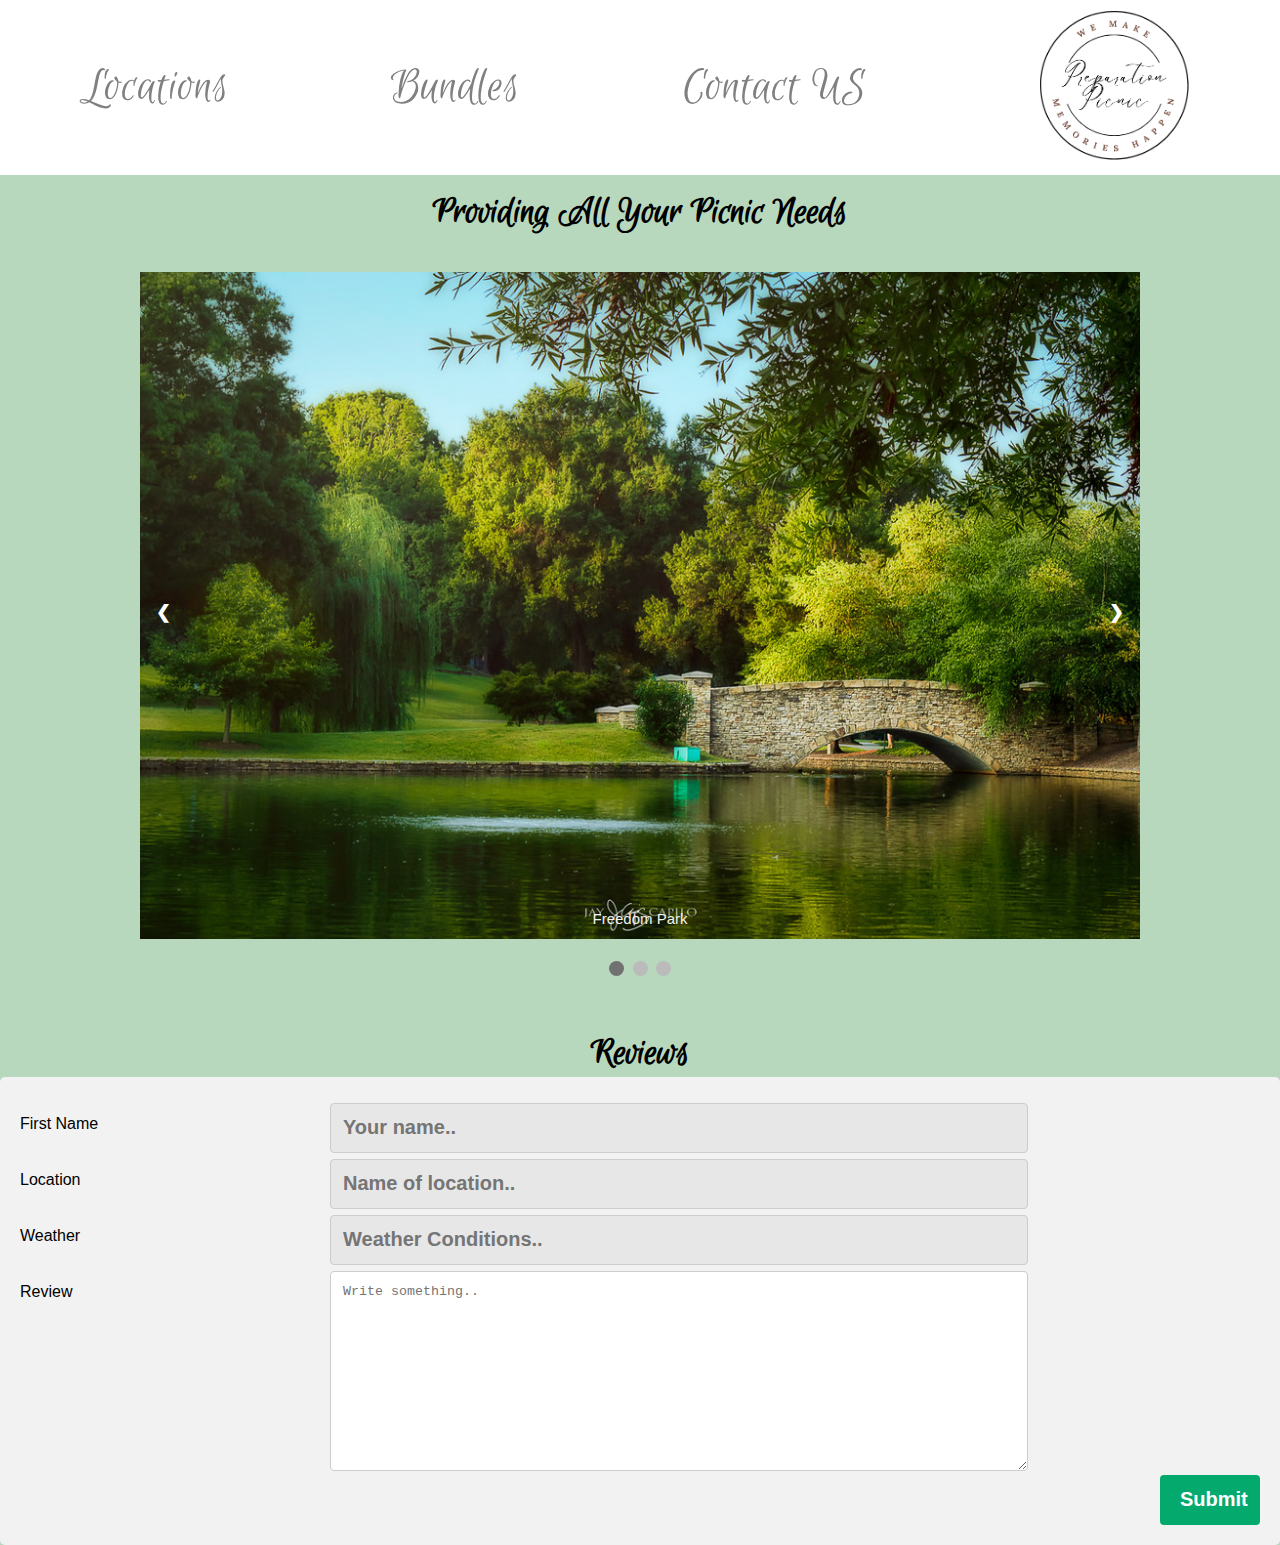
<file: index.html>
<!DOCTYPE html>
<html lang="en">

<head>
    <meta charset="UTF-8">
    <meta http-equiv="X-UA-Compatible" content="IE=edge">
    <meta name="viewport" content="width=device-width, initial-scale=1.0">
    <title>Preperation Picnic</title>
    <link href="https://fonts.googleapis.com/css2?family=Euphoria+Script&display=swap" rel="stylesheet">
    <link rel="stylesheet" href="style.css">
</head>

<body>

    <div class="heading">
        <div class="logo">
            <img src="images/logo.png" alt="logo" style="max-width: 150px">
        </div>
        <a href="products.html" class="item">Locations</a>
        <a href="bundles.html" class="item">Bundles</a>
        <a href="contact.html" class="item">Contact US</a>

    </div>

    <h1>Providing All Your Picnic Needs</h1>
    <BR>
    <BR>

    <div class="slideshow-container">

        <div class="mySlides fade">
            <img src="images/img1.jpg" style="width:100%">
            <div class="parkName">Freedom Park</div>
        </div>

        <div class="mySlides fade">
            <img src="images/img2.jpg" style="width:100%">
            <div class="parkName">McDowell Nature Center and Preserve</div>
        </div>

        <div class="mySlides fade">
            <img src="images/img3.jpg" style="width:100%">
            <div class="parkName"> Marshall Park</div>
        </div>

        <a class="prev" onclick="plusSlides(-1)">&#10094;</a>
        <a class="next" onclick="plusSlides(1)">&#10095;</a>

    </div>
    <br>

    <div style="text-align:center">
        <span class="dot" onclick="currentSlide(1)"></span>
        <span class="dot" onclick="currentSlide(2)"></span>
        <span class="dot" onclick="currentSlide(3)"></span>
    </div>

    <BR>
    <BR>

    <h1>Reviews</h1>

    <div class="container-review">
        <form action="action_page.php">
          <div class="row">
            <div class="col-25">
              <label for="fname">First Name</label>
            </div>
            <div class="col-75">
              <input type="text" id="fname" name="firstname" placeholder="Your name..">
            </div>
          </div>
          <div class="row">
            <div class="col-25">
              <label for="country">Location</label>
            </div>
            <div class="col-75">
                <input type="text" id="pname" name="parkname" placeholder="Name of location..">
            </div>
          </div>
          <div class="row">
            <div class="col-25">
              <label for="weather">Weather</label>
            </div>
            <div class="col-75">
                <input type="text" id="pname" name="parkname" placeholder="Weather Conditions..">
            </div>
          </div>
          <div class="row">
            <div class="col-25">
              <label for="subject">Review</label>
            </div>
            <div class="col-75">
              <textarea id="subject" name="subject" placeholder="Write something.." style="height:200px"></textarea>
            </div>
          </div>
          
          <div class="row">
            <input type="submit" value="Submit">
          </div>
        </form>
      </div>


    <script src="slideShow.js"></script>
</body>

</html>
</file>
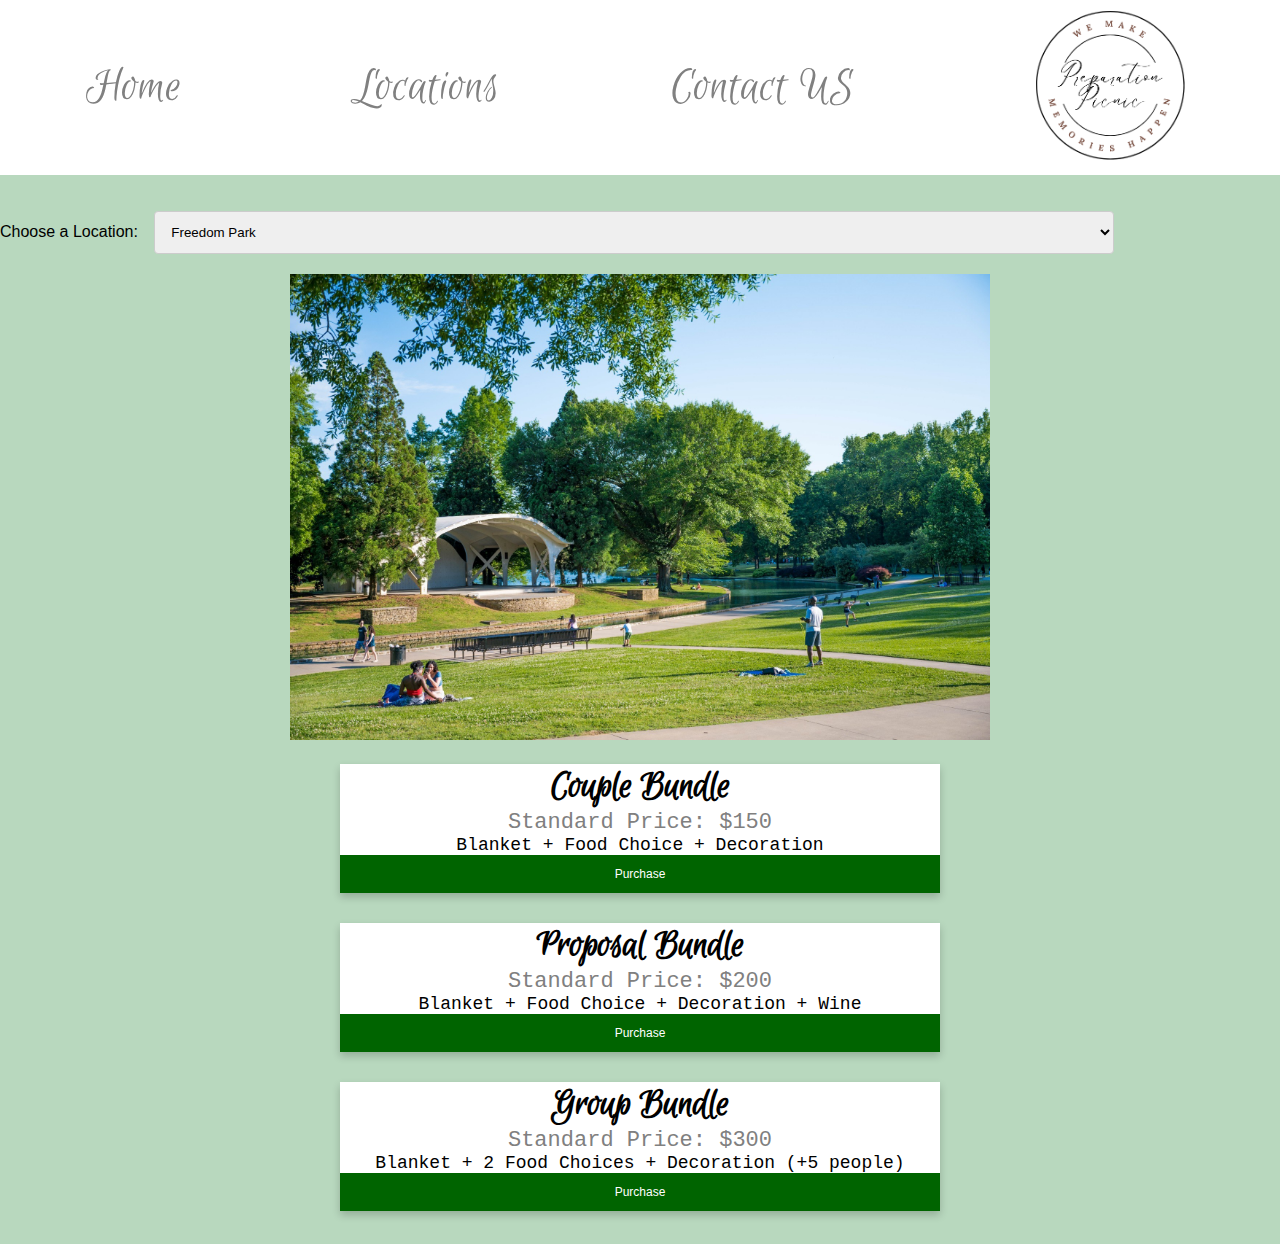
<file: bundles.html>
<!DOCTYPE html>
<html lang="en">

<head>
    <meta charset="UTF-8">
    <meta http-equiv="X-UA-Compatible" content="IE=edge">
    <meta name="viewport" content="width=device-width, initial-scale=1.0">
    <title>Preperation Picnic</title>
    <link href="https://fonts.googleapis.com/css2?family=Euphoria+Script&display=swap" rel="stylesheet">
    <link rel="stylesheet" href="style.css">
</head>

<body>

    <div class="heading">
        <div class="logo">
            <img src="images/logo.png" alt="logo" style="max-width: 150px">
        </div>
        <a href="index.html" class="item">Home</a>
        <a href="products.html" class="item">Locations</a>
        <a href="contact.html" class="item">Contact US</a>


    </div>

    <BR>
    <BR>

    <form action="/action_page.php">
        <label for="locations">Choose a Location:</label>
        <select id="places" onchange="changeParkDisplay(value)">
            <option value="0">Freedom Park</option>
            <option value="1">Romare Bearden Park</option>
            <option value="2">First Ward Park</option>
            <option value="3">McDowell Nature Center and Preserve</option>
            <option value="4">Independence Park</option>
            <option value="5">Midtown Park</option>
            <option value="6">Anne Springs Close Greenway</option>
            <option value="7">Latta Nature Preserve</option>
            <option value="8">Latta Park</option>
            <option value="9">Reedy Creek Park</option>
        </select>
    </form>

    <div class="parkDisplay">
        <img src="parks/freedom_park.jpg" id="pD" style="width:100%">
    </div>


    <div class="bundles" id="couple">
        <img src="picnics/couple.jpg" id="couplePic" style="width:100%; display: none;">
        <h1>Couple Bundle</h1>
        <p class="price">Standard Price: $150</p>
        <p>Blanket + Food Choice + Decoration</p>
        <p><button onclick="changeBundle(1)">Purchase</button></p>
    </div>

    <div class="bundles" id="proposal">
        <img src="picnics/proposal.jpg" id="proposalPic" style="width:100%; display:none;">
        <h1>Proposal Bundle</h1>
        <p class="price">Standard Price: $200</p>
        <p>Blanket + Food Choice + Decoration + Wine</p>
        <p><button onclick="changeBundle(2)">Purchase</button></p>
    </div>

    <div class="bundles" id="group">
        <img src="picnics/group.jpg" id="groupPic" style="width:100%; display: none;">
        <h1>Group Bundle</h1>
        <p class="price">Standard Price: $300</p>
        <p>Blanket + 2 Food Choices + Decoration (+5 people)</p>
        <p><button onclick="changeBundle(3)">Purchase</button></p>
    </div>

    <div class="container-review" id="purchaseID" style="display: none;">
        <form action="action_page.php">
            <div class="row">
                <div class="col-25">
                    <label for="fname">Date:</label>
                </div>
                <div class="col-75">
                    <input type="date" id="calanderDate" value="calanderDate" onchange="getdate(this.value)">
                </div>
            </div>
            <div class="row" id="blanket">
                <div class="col-25">
                    <label for="country">Blanket Color:</label>
                </div>
                <div class="col-75">
                    <select id="color">
                        <option value="r">red</option>
                        <option value="g">green</option>
                        <option value="b">blue</option>
                        <option value="y">yellow</option>
                        <option value="p">pink</option>
                        <option value="w">white</option>
                    </select>
                </div>
            </div>
            <div class="row">
                <div class="col-25">
                    <label for="foodChoice">Food Choice:</label>
                </div>
                <div class="col-75">
                    <select id="foodChoice">
                        <option value="sandwhiches">Sandwhiches</option>
                        <option value="pasta">Pasta</option>
                        <option value="wraps">Wraps</option>
                        <option value="salad">Salad</option>
                    </select>
                </div>
            </div>
            <div class="row" id="foodChoice2">
                <div class="col-25">
                    <label for="foodChoice2">Food Choice 2:</label>
                </div>
                <div class="col-75">
                    <select id="foodChoice2">
                        <option value="null"></option>
                        <option value="sandwhiches">Sandwhiches</option>
                        <option value="pasta">Pasta</option>
                        <option value="wraps">Wraps</option>
                        <option value="salad">Salad</option>
                        <option value="charcuterie">Charcuterie Board</option>
                        <option value="fruit">Fruit</option>
                    </select>
                </div>
            </div>
            <div class="row" id="wineChoices">
                <div class="col-25">
                    <label for="wineChoice">Wine:</label>
                </div>
                <div class="col-75">
                    <select id="wineChoice">
                        <option value="null"></option>
                        <option value="whiteWine">White Wine</option>
                        <option value="roseWine">Rose Wine</option>
                        <option value="redWine">Red Wine</option>
                        <option value="sparklingWine">Sparkling Wine</option>
                    </select>
                </div>
            </div>
            <div class="row">
                <div class="col-25">
                    <label for="decorationChoice">Floral Decoration:</label>
                </div>
                <div class="col-75">
                    <select id="decorationC">
                        <option value="sunflower">Sunflower</option>
                        <option value="rose">Rose</option>
                        <option value="tulip">Tulip</option>
                        <option value="blend">Blend</option>
                    </select>
                </div>
            </div>

            <BR>
                <p class="price" id="adjustments">Choosen date is hot: 25% discount</p>

            <div class="row">
                <div class="col-25">
                    <label for="priceFinal">Final Price: </label>
                </div>
                <div class="col-75">
                    <p class="price" id="finalPrice">$200</p>
                </div>
            </div>

                    <div class="row">
                        <input type="submit" value="Submit">
                    </div>
        </form>
    </div>

    <script src="app.js"></script>
</body>

</html>
</file>
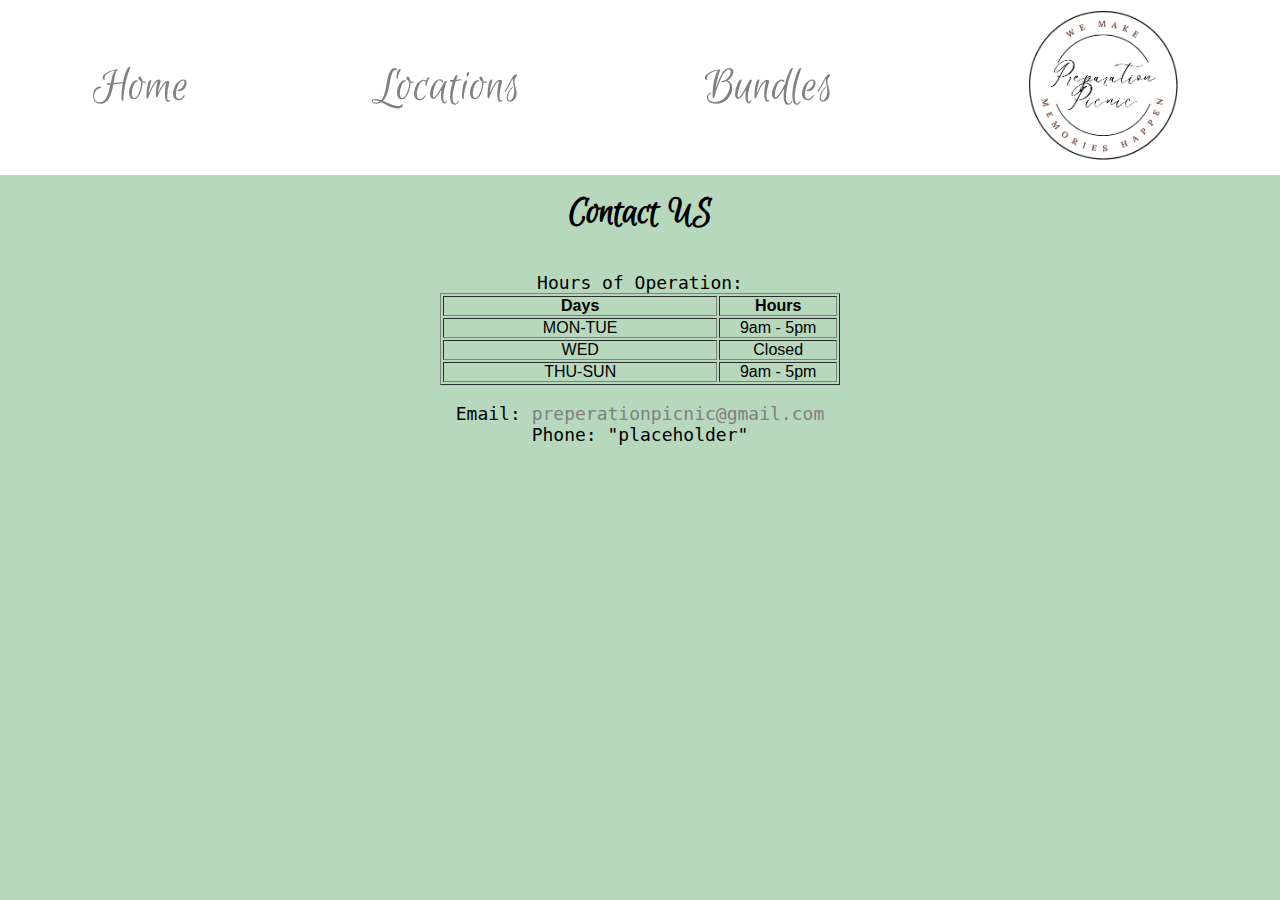
<file: contact.html>
<!DOCTYPE html>
<html lang="en">

<head>
    <meta charset="UTF-8">
    <meta http-equiv="X-UA-Compatible" content="IE=edge">
    <meta name="viewport" content="width=device-width, initial-scale=1.0">
    <title>Preperation Picnic</title>
    <link href="https://fonts.googleapis.com/css2?family=Euphoria+Script&display=swap" rel="stylesheet">
    <link rel="stylesheet" href="style.css">
</head>

<body>

    <div class="heading">
        <div class="logo">
            <img src="images/logo.png" alt="logo" style="max-width: 150px">
        </div>
        <a href="index.html" class="item">Home</a>
        <a href="products.html" class="item">Locations</a>
        <a href="bundles.html" class="item">Bundles</a>



    </div>

    <h1>Contact US</h1>
    <BR>
    <BR>
    <p>Hours of Operation:</p>
    <table class="calender" border width=400>
        <tr>
            <th width=70%>Days</th>
            <th width=30%>Hours</th>
        </tr>
        <tr>
            <td>MON-TUE</td>
            <td>9am - 5pm</td>
        </tr>
        <tr>
            <td>WED</td>
            <td>Closed</td>
        </tr>
        <tr>
            <td>THU-SUN</td>
            <td>9am - 5pm</td>
        </tr>
    </table>

    <BR>
    <p>Email: <a href="mailto:dermun20@gmail.com">preperationpicnic@gmail.com</a></p>
    <p>Phone: "placeholder"</p>



</body>

</html>
</file>
<file: style.css>
*{
    margin: 0;
    padding: 0;
    box-sizing: border-box;
}

A:link {
    color: gray
}

A:link {
    text-decoration: none;
}

A:visited,
A:active {
    color: green
}

A:visited,
A:active {
    text-decoration: none;
}

A:hover {
    text-decoration: overline;
    color: teal
}

body {
    background-color: #b8d8be;
}

.heading {
    display: -webkit-box;
    display: flex;
    justify-content: space-around;
    -webkit-box-align: center;
    align-items: center;
    background: white;
    font-size: 50px;
    text-align: center;
    font-family: 'Euphoria Script', cursive;
}

.logo {
    -webkit-box-ordinal-group: 2;
            order: 1;
    border-radius: 100%;
    line-height: 32px;
    padding: 10px;
}


h1 {
    margin-top: 15px;
    font-size: 40px;
    text-align: center;
    font-family: 'Euphoria Script', cursive;
}

P {font-size: 18px; font-family: monospace; text-align: center;}

.calender{
    text-align: center;
    margin-left: auto;
    margin-right: auto;
}

img {
    /*max-width: 150px;*/
    height: auto;
    align-items: center;
}

/* slide show container */
.slideshow-container {
    max-width: 1000px;
    position: relative;
    margin: auto;
  }

  .mySlides {
    display: none;
  }

  .prev, .next {
    cursor: pointer;
    position: absolute;
    top: 50%;
    width: auto;
    margin-top: -22px;
    padding: 16px;
    color: white;
    font-weight: bold;
    font-size: 18px;
    transition: 0.6s ease;
    border-radius: 0 3px 3px 0;
    user-select: none;
  }

  .next {
    right: 0;
    border-radius: 3px 0 0 3px;
  }
  
  .prev:hover, .next:hover {
    background-color: rgba(0,0,0,0.8);
  }

  .parkName {
    color: #f2f2f2;
    font-size: 15px;
    padding: 8px 12px;
    position: absolute;
    bottom: 8px;
    width: 100%;
    text-align: center;
  }

  .dot {
    cursor: pointer;
    height: 15px;
    width: 15px;
    margin: 0 2px;
    background-color: #bbb;
    border-radius: 50%;
    display: inline-block;
    transition: background-color 0.6s ease;
  }

  .active, .dot:hover {
    background-color: #717171;
  }
  
  /* Fading animation */
  .fade {
    animation-name: fade;
    animation-duration: 1.5s;
  }
  
  @keyframes fade {
    from {opacity: .4}
    to {opacity: 1}
  }


body{
    font-family: "Nunito",sans-serif;
}

.input{
    text-align: center;
    margin: 100px 0;
}

input[type="text"]{
    height: 50px;
    width: 600px;
    background: #e7e7e7;
    font-family: "Nunito",sans-serif;
    font-weight: bold;
    font-size: 20px;
    border: none;
    border-radius: 2px;
}

input[type="submit"]{
    height: 50px;
    width: 100px;
    background: #e7e7e7;
    font-family: "Nunito",sans-serif;
    font-weight: bold;
    font-size: 20px;
    border: none;
    border-radius: 2px;
}

.display{
    text-align: center;
    
}



/*bundles format*/

.bundles {
  box-shadow: 0 4px 8px 0 rgba(0, 0, 0, 0.2);
  background-color: white;
  max-width: 600px;
  margin: auto;
  margin-bottom: 30px;
  text-align: center;
  font-family: arial;
}

.price {
  color: grey;
  font-size: 22px;
}

.bundles button {
  border: none;
  outline: 0;
  padding: 12px;
  color: white;
  background-color: darkgreen;
  text-align: center;
  cursor: pointer;
  width: 100%;
  font-size: 12px;
}

.bundles button:hover {
  opacity: 0.7;
}

/* Map location API */

#map {
    height: 400px;
    width: 100%;
}

/* weather App */

.container{
    padding: 20px 70px;
    color: white;
}

.current-info{
    display: flex;
    justify-content: space-between;
    flex-wrap: wrap;
}

.date-container{
    font-weight: 100;
}

.date-container .time{
    font-size: 70px;
}

.date-contatiner #am-pm{
    font-size: 30pc;
    margin-left: 20px;
}

.date-container .date{
    font-size: 30px;
}

.place-container{
    text-align: end;
}

.place-container .time-zone{
    font-size: 30px;
    font-weight: 100;
}

.place-container .location{
    font-size: 12px;
    font-weight: 700;
}

.current-info .others{
    display:  flex;
    flex-direction: column;
    background: rgba(24,24,27, 0.6);
    padding: 20px;
    border-radius: 10px;
    margin: 10px 0;
    border: 1px solid #eee;
}

.current-info .others .weather-item{
    display: flex;
    justify-content: space-between;
}

.future-forecast{
    background: rgba(24,24,27,0.8);
    padding: 25px;
    position: fixed;
    bottom: 0;
    display: flex;
    color:white;
    width: 100%;
    align-items: center;
    justify-content: center;
    overflow-y: hidden;
}

.future-forecast .today{
    display: flex;
    align-items: center;
    justify-content: center;
    border: 1px solid #eee;
    border-radius: 10px;
    padding:15px;
    padding-right: 40px;
    border-radius: 10px;
    background: rgba(0,0,0,0.2)
}

.future-forecast .today .day{
    padding: 5px 15px;
    background: #3c3c44;
    border-radius: 50px;
    text-align: center;
}

.future-forecast .today .temp{
    font-size: 18px;
    padding-top: 15px;
}

.future-forecast .weather-forecast{
    display: flex;
}

.weather-forecast{
    display: -webkit-box;
    display: flex;
    justify-content: space-around;
    -webkit-box-align: center;
    align-items: center;
    font-size: 20px;
    color: white;
    text-align: center;
}

.parkDisplay {
    max-width: 700px;
    margin-left: auto;
    margin-right: auto;
    margin-top: 20px;
    margin-bottom: 20px;
}

.weather-forecast .weather-forecast-item .day{
    padding: 5px 15px;
    background: #3C3C44;
    border-radius: 50px;
    text-align: center;
}

.weather-forecast .weather-forecast-item .temp{
    font-weight: 100;
    font-size: 12px;
}

@media only screen and  (max-width:730px){
    
    .container{
        padding: 20px;
    }
    
    .future-forecast{
        justify-content: start;
        align-items: none;
        overflow-y: scroll;
    }

    .future-forecast .today .temp{
        font-size: 16px;
    }

    .date-container .time{
        font-size: 50px;
    }

    .date-container #am-pm{
        font-size: 20px;
    }

    .date-container .date{
        font-size: 20px;
    }

    .place-container{
        text-align: end;
        margin-top: 15px;
    }

    .place-container .time-zone{
        font-size: 20px;
    }

    .current-info .others{
        padding: 12px;
    }

    .current-info .others .weather-item{
        font-size: 14px;
    }

}

@media only screen and (max-width: 1400px){
    .future-forecast{
        justify-content: start;
        align-items: none;
        overflow-x: scroll;
    }
}

input[type=text], select, textarea{
    width: 75%;
    padding: 12px;
    border: 1px solid #ccc;
    border-radius: 4px;
    box-sizing: border-box;
    resize: vertical;
  }
  
  label {
    padding: 12px 12px 12px 0;
    display: inline-block;
  }
  
  input[type=submit] {
    background-color: #04AA6D;
    color: white;
    padding: 12px 20px;
    border: none;
    border-radius: 4px;
    cursor: pointer;
    float: right;
  }
  
  .container-review {
    border-radius: 5px;
    background-color: #f2f2f2;
    padding: 20px;
  }
  
  .col-25 {
    float: left;
    width: 25%;
    margin-top: 6px;
  }
  
  .col-75 {
    float: left;
    width: 75%;
    margin-top: 6px;
  }
  
  .row:after {
    content: "";
    display: table;
    clear: both;
  }
  
  @media screen and (max-width: 600px) {
    .col-25, .col-75, input[type=submit] {
      width: 100%;
      margin-top: 0;
    }
  }
</file>
